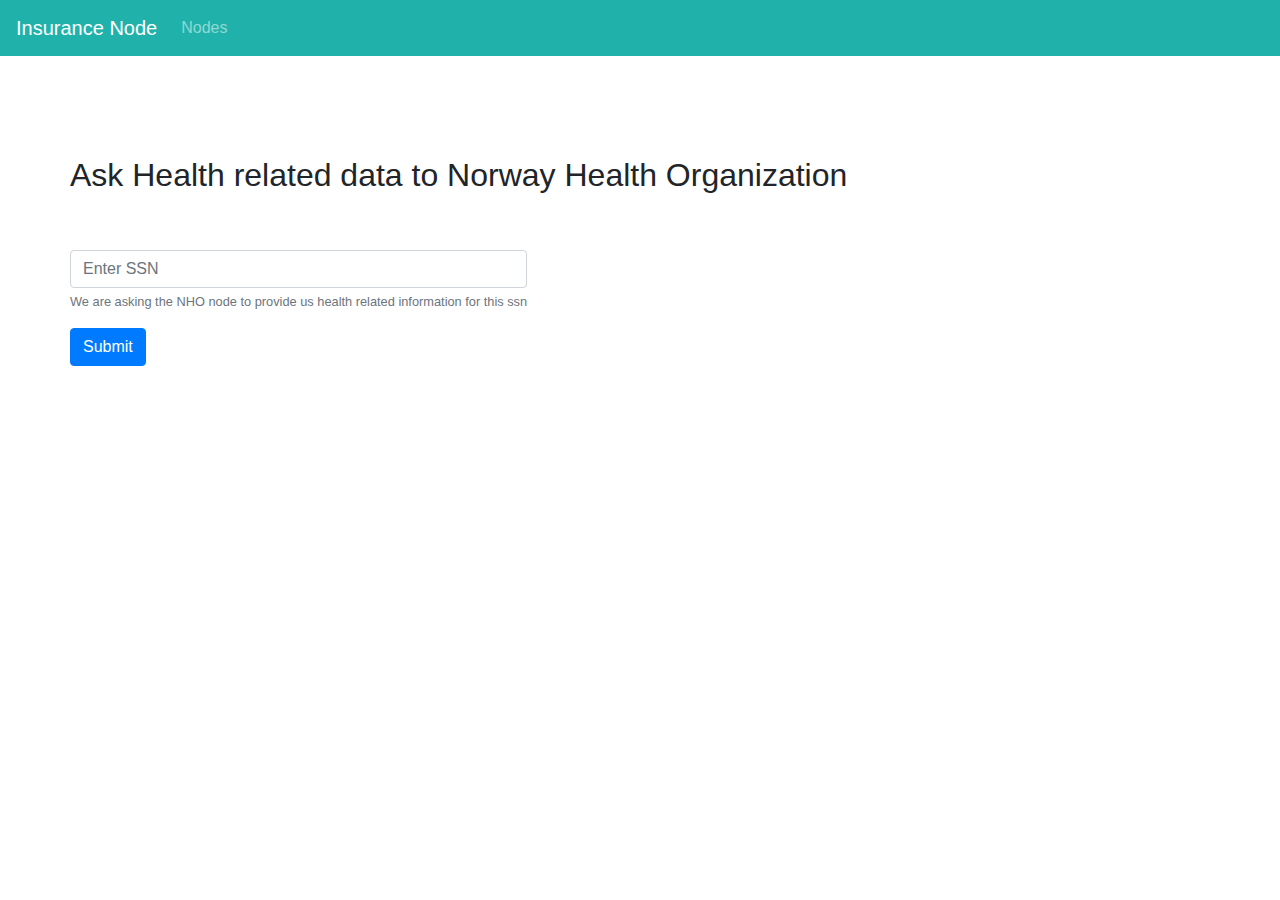
<file: clients/src/main/resources/static/insuranceNode.html>
<!doctype html>
<html lang="en">
<head>
    <!-- Required meta tags -->
    <meta charset="utf-8">
    <meta content="width=device-width, initial-scale=1, shrink-to-fit=no" name="viewport">

    <!-- Bootstrap CSS -->
    <link crossorigin="anonymous" href="https://maxcdn.bootstrapcdn.com/bootstrap/4.0.0/css/bootstrap.min.css" integrity="sha384-Gn5384xqQ1aoWXA+058RXPxPg6fy4IWvTNh0E263XmFcJlSAwiGgFAW/dAiS6JXm" rel="stylesheet">
    <link rel="stylesheet" href="https://cdnjs.cloudflare.com/ajax/libs/font-awesome/4.7.0/css/font-awesome.min.css">
    <link href="css/mycss.css" rel="stylesheet">
    <link href="css/mycss.css" rel="stylesheet">
    <title>Insurance Node</title>
</head>

<body>

<nav class="navbar navbar-expand-lg navbar navbar-dark bg-dark insuraceHeader">
    <a class="navbar-brand" href="#">Insurance Node</a>
    <button aria-controls="navbarSupportedContent" aria-expanded="false" aria-label="Toggle navigation" class="navbar-toggler" data-target="#navbarSupportedContent" data-toggle="collapse" type="button">
        <span class="navbar-toggler-icon"></span>
    </button>

    <div class="collapse navbar-toggle navbar-collapse " id="navbarSupportedContent">
        <ul class="navbar-nav mr-auto">
            <li class="nav-item ">
                <a class="nav-link" href="index.html">Nodes</a>
            </li>
        </ul>
    </div>
</nav>



<div class="container container-fluid">
    <div class="mt-100">

        <div class="row">
            <h2> Ask Health related data to Norway Health Organization</h2><br>
        </div>

        <div class="row  mt-5">
                <form>
                <div class="form-group">
                    <input id="input-ssn"type="number" class="form-control" id="exampleInputEmail1" placeholder="Enter SSN">
                    <small id="emailHelp" class="form-text text-muted">We are asking the NHO node to provide us
                    health related information for this ssn</small>
                </div>

                <button type="button" class="btn btn-primary" id="btn-submit">Submit</button>
                </form>
        </div>

        </div>
        <div id="success-block" class="success-block">
        </div>
        <div id="errormessage" class="errormessage">
        </div>
    </div>
</div>


<!-- Optional JavaScript -->
<!-- jQuery first, then Popper.js, then Bootstrap JS -->
<script src="https://ajax.googleapis.com/ajax/libs/jquery/3.4.1/jquery.min.js"></script>
<script crossorigin="anonymous" integrity="sha384-ApNbgh9B+Y1QKtv3Rn7W3mgPxhU9K/ScQsAP7hUibX39j7fakFPskvXusvfa0b4Q" src="https://cdnjs.cloudflare.com/ajax/libs/popper.js/1.12.9/umd/popper.min.js"></script>
<script crossorigin="anonymous" integrity="sha384-JZR6Spejh4U02d8jOt6vLEHfe/JQGiRRSQQxSfFWpi1MquVdAyjUar5+76PVCmYl" src="https://maxcdn.bootstrapcdn.com/bootstrap/4.0.0/js/bootstrap.min.js"></script>
<script src="js/insuranceapp.js"></script>
</body>
</html>
</file>
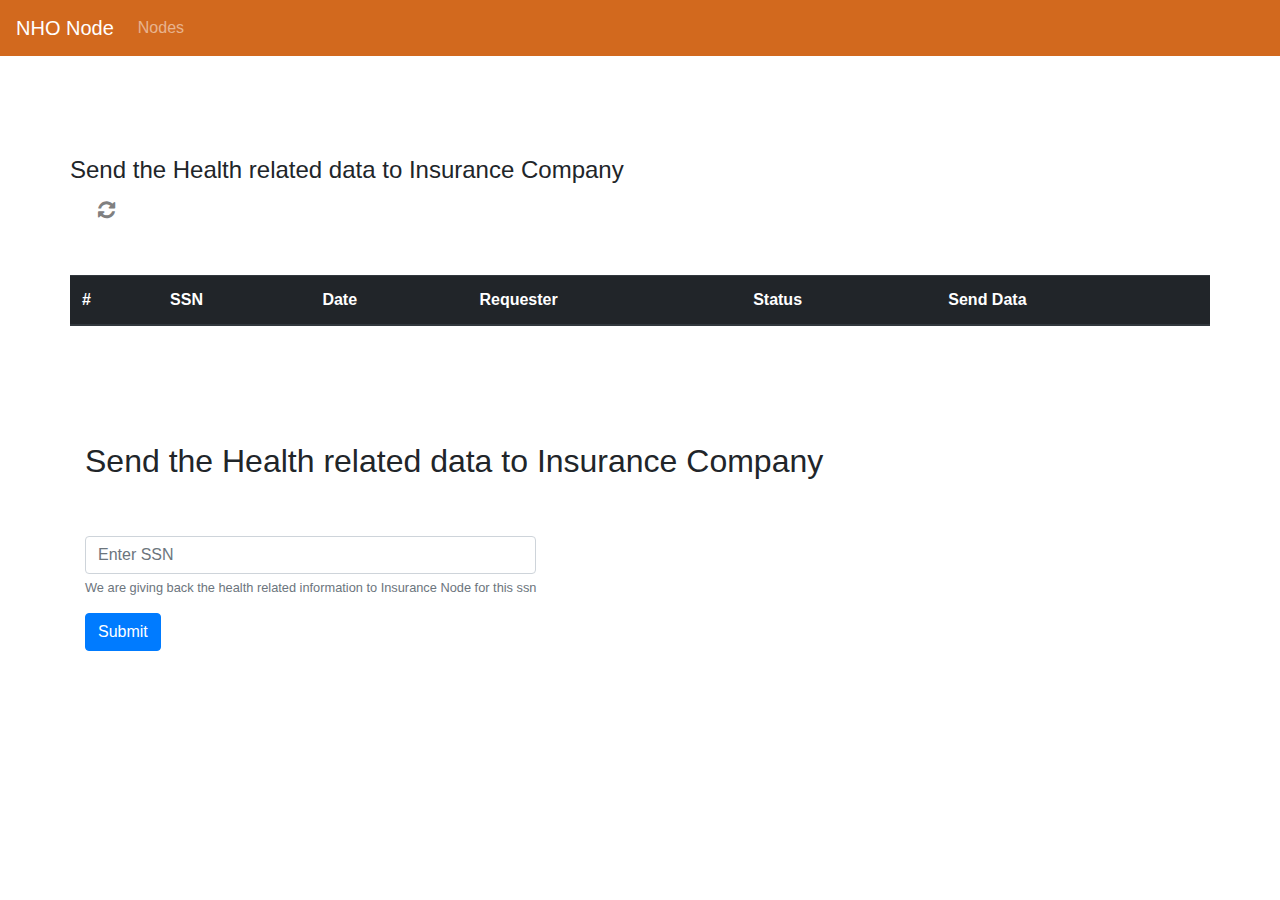
<file: clients/src/main/resources/static/nhoNode.html>
<!doctype html>
<html lang="en">
<head>
    <!-- Required meta tags -->
    <meta charset="utf-8">
    <meta content="width=device-width, initial-scale=1, shrink-to-fit=no" name="viewport">

    <!-- Bootstrap CSS -->
    <link crossorigin="anonymous" href="https://maxcdn.bootstrapcdn.com/bootstrap/4.0.0/css/bootstrap.min.css" integrity="sha384-Gn5384xqQ1aoWXA+058RXPxPg6fy4IWvTNh0E263XmFcJlSAwiGgFAW/dAiS6JXm" rel="stylesheet">
    <link rel="stylesheet" href="https://cdnjs.cloudflare.com/ajax/libs/font-awesome/4.7.0/css/font-awesome.min.css">
    <link href="css/mycss.css" rel="stylesheet">
    <link href="css/mycss.css" rel="stylesheet">
    <title>NHO Node</title>
</head>

<body>

<nav class="navbar navbar-expand-lg navbar navbar-dark bg-dark nhoHeader">
    <a class="navbar-brand" href="#">NHO Node</a>
    <button aria-controls="navbarSupportedContent" aria-expanded="false" aria-label="Toggle navigation" class="navbar-toggler" data-target="#navbarSupportedContent" data-toggle="collapse" type="button">
        <span class="navbar-toggler-icon"></span>
    </button>

    <div class="collapse navbar-toggle navbar-collapse " id="navbarSupportedContent">
        <ul class="navbar-nav mr-auto">
            <li class="nav-item ">
                <a class="nav-link" href="index.html">Nodes</a>
            </li>
        </ul>
    </div>
</nav>

<div class="container container-fluid">
    <div class="mt-100">
        <div class="row">
            <h4> Send the Health related data to Insurance Company</h4><br>
        </div>
            <i class="fa fa-refresh btn" id="btn-getPendingRequests" style="font-size:20px;color: grey;"></i>
        <div class="row  mt-5 w-90">
            <table class="table">
                <thead class="thead-dark">
                <tr>
                    <th scope="col">#</th>
                    <th scope="col">SSN</th>
                    <th scope="col">Date</th>
                    <th scope="col">Requester</th>
                    <th scope="col">Status</th>
                    <th scope="col">Send Data</th>
                </tr>
                </thead>
                <tbody id="data-pending-requests">
                </tbody>
            </table>
        </div>
</div>

<div class="container container-fluid">
    <div class="mt-100">
        <div class="row">
            <h2> Send the Health related data to Insurance Company</h2><br>
        </div>
        <div class="row  mt-5">
                <form>
                    <div class="form-group">
                        <input id="input-ssn"type="number" class="form-control" id="exampleInputEmail1" placeholder="Enter SSN">
                        <small id="emailHelp" class="form-text text-muted">We are giving back the health related information to Insurance Node for this ssn</small>
                    </div>
                    <button type="button" class="btn btn-primary" id="btn-submit">Submit</button>
                </form>
        </div>
        </div>
        <div id="success-block" class="success-block">
        </div>
        <div id="errormessage" class="errormessage">
        </div>
    </div>
</div>


<!-- Optional JavaScript -->
<!-- jQuery first, then Popper.js, then Bootstrap JS -->
<script src="https://ajax.googleapis.com/ajax/libs/jquery/3.4.1/jquery.min.js"></script>
<script crossorigin="anonymous" integrity="sha384-ApNbgh9B+Y1QKtv3Rn7W3mgPxhU9K/ScQsAP7hUibX39j7fakFPskvXusvfa0b4Q" src="https://cdnjs.cloudflare.com/ajax/libs/popper.js/1.12.9/umd/popper.min.js"></script>
<script crossorigin="anonymous" integrity="sha384-JZR6Spejh4U02d8jOt6vLEHfe/JQGiRRSQQxSfFWpi1MquVdAyjUar5+76PVCmYl" src="https://maxcdn.bootstrapcdn.com/bootstrap/4.0.0/js/bootstrap.min.js"></script>
<script src="js/nhoApp.js"></script>
</body>
</html>
</file>
<file: clients/src/main/resources/static/css/mycss.css>
.mt-100{
    margin-top: 100px;
}

.flag-icon{
    height: 20px;
    width: 35px;
}

.node-details-key{
    font-size: 20px;
    padding-left: 1em !important;
    padding-right: 1em !important;
}

.node-details-value{
    font-size: 18px;
    color: gray;
}

.node-header{
    background-color: olivedrab;
    font-family: sans-serif;
    color: white;
}

.nhoHeader{
    background-color: chocolate!important;
}

.insuraceHeader{
    background-color: lightseagreen !important;
}

.success-block{
    margin-top: 10px;
    color: green;
    font-size: 24px;
}

.errormessage{
    margin-top: 10px;
    color: red;
    font-size: 24px;
}
</file>
